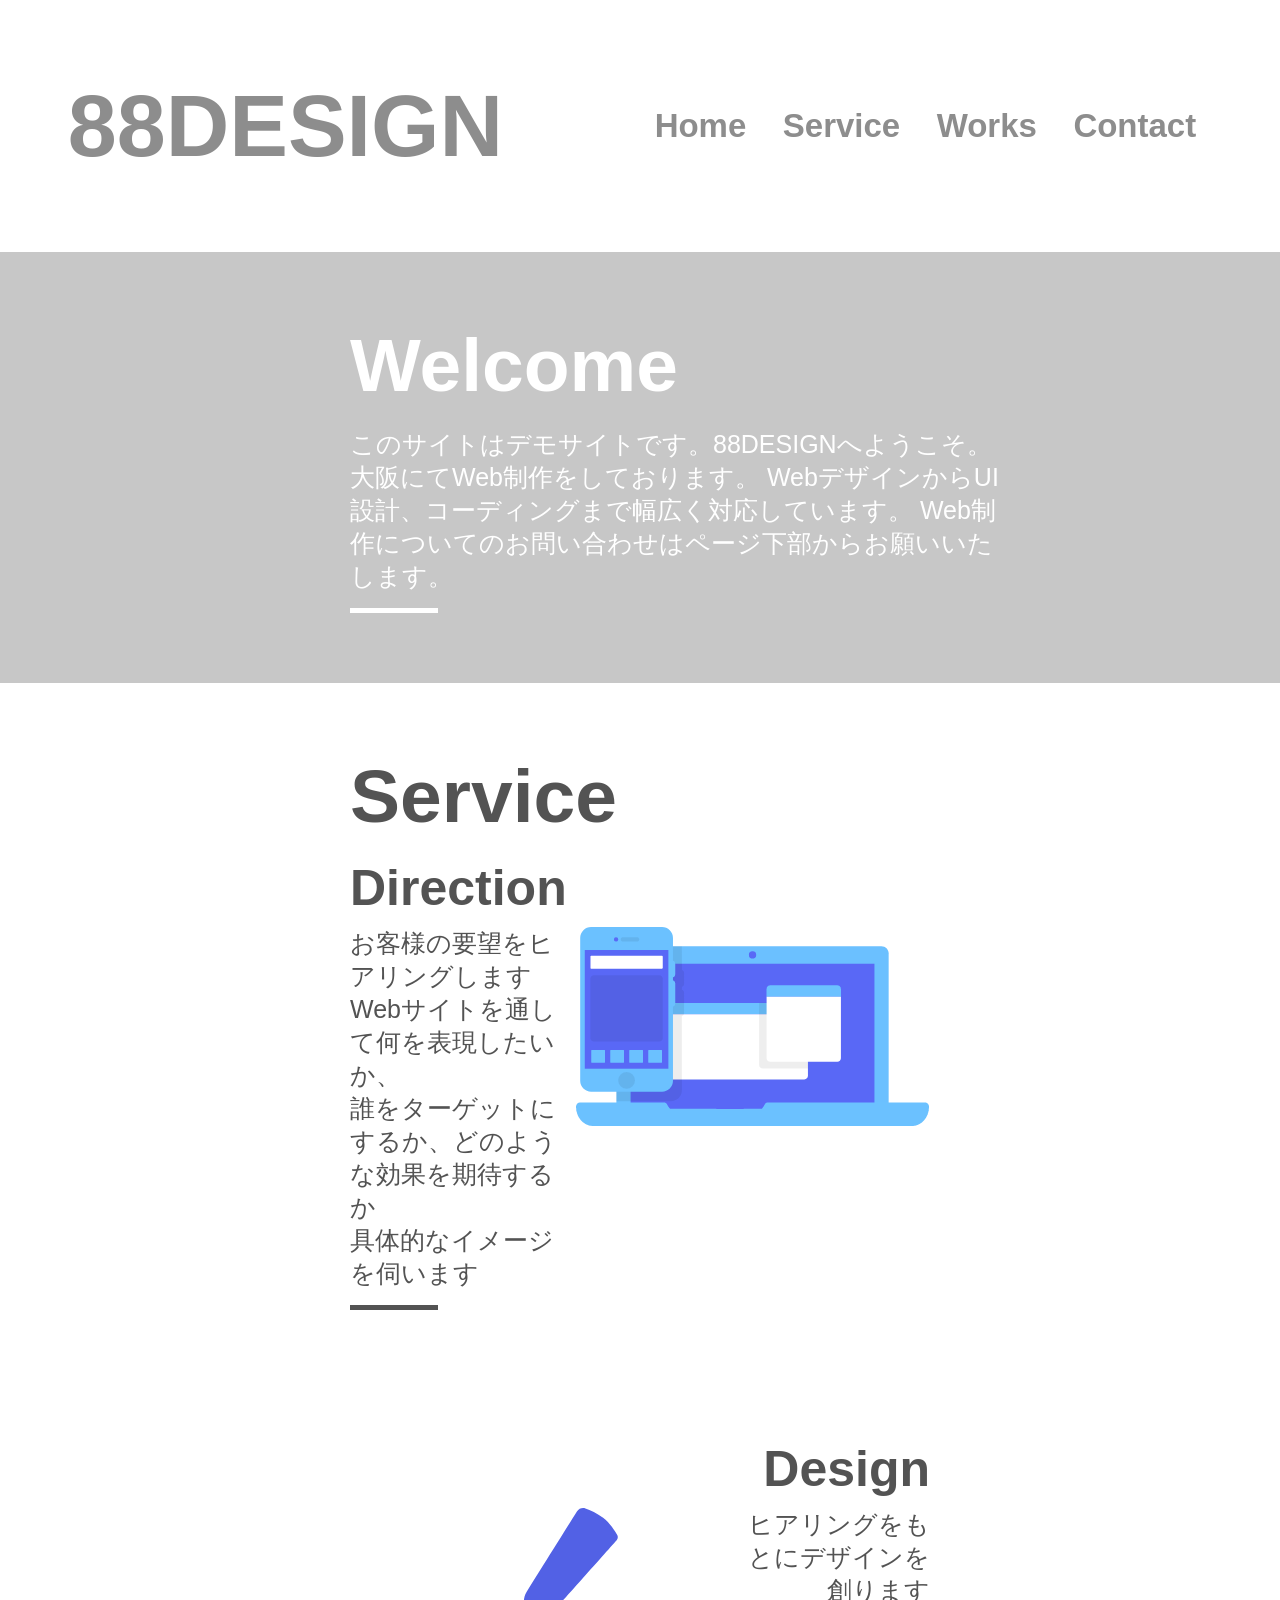
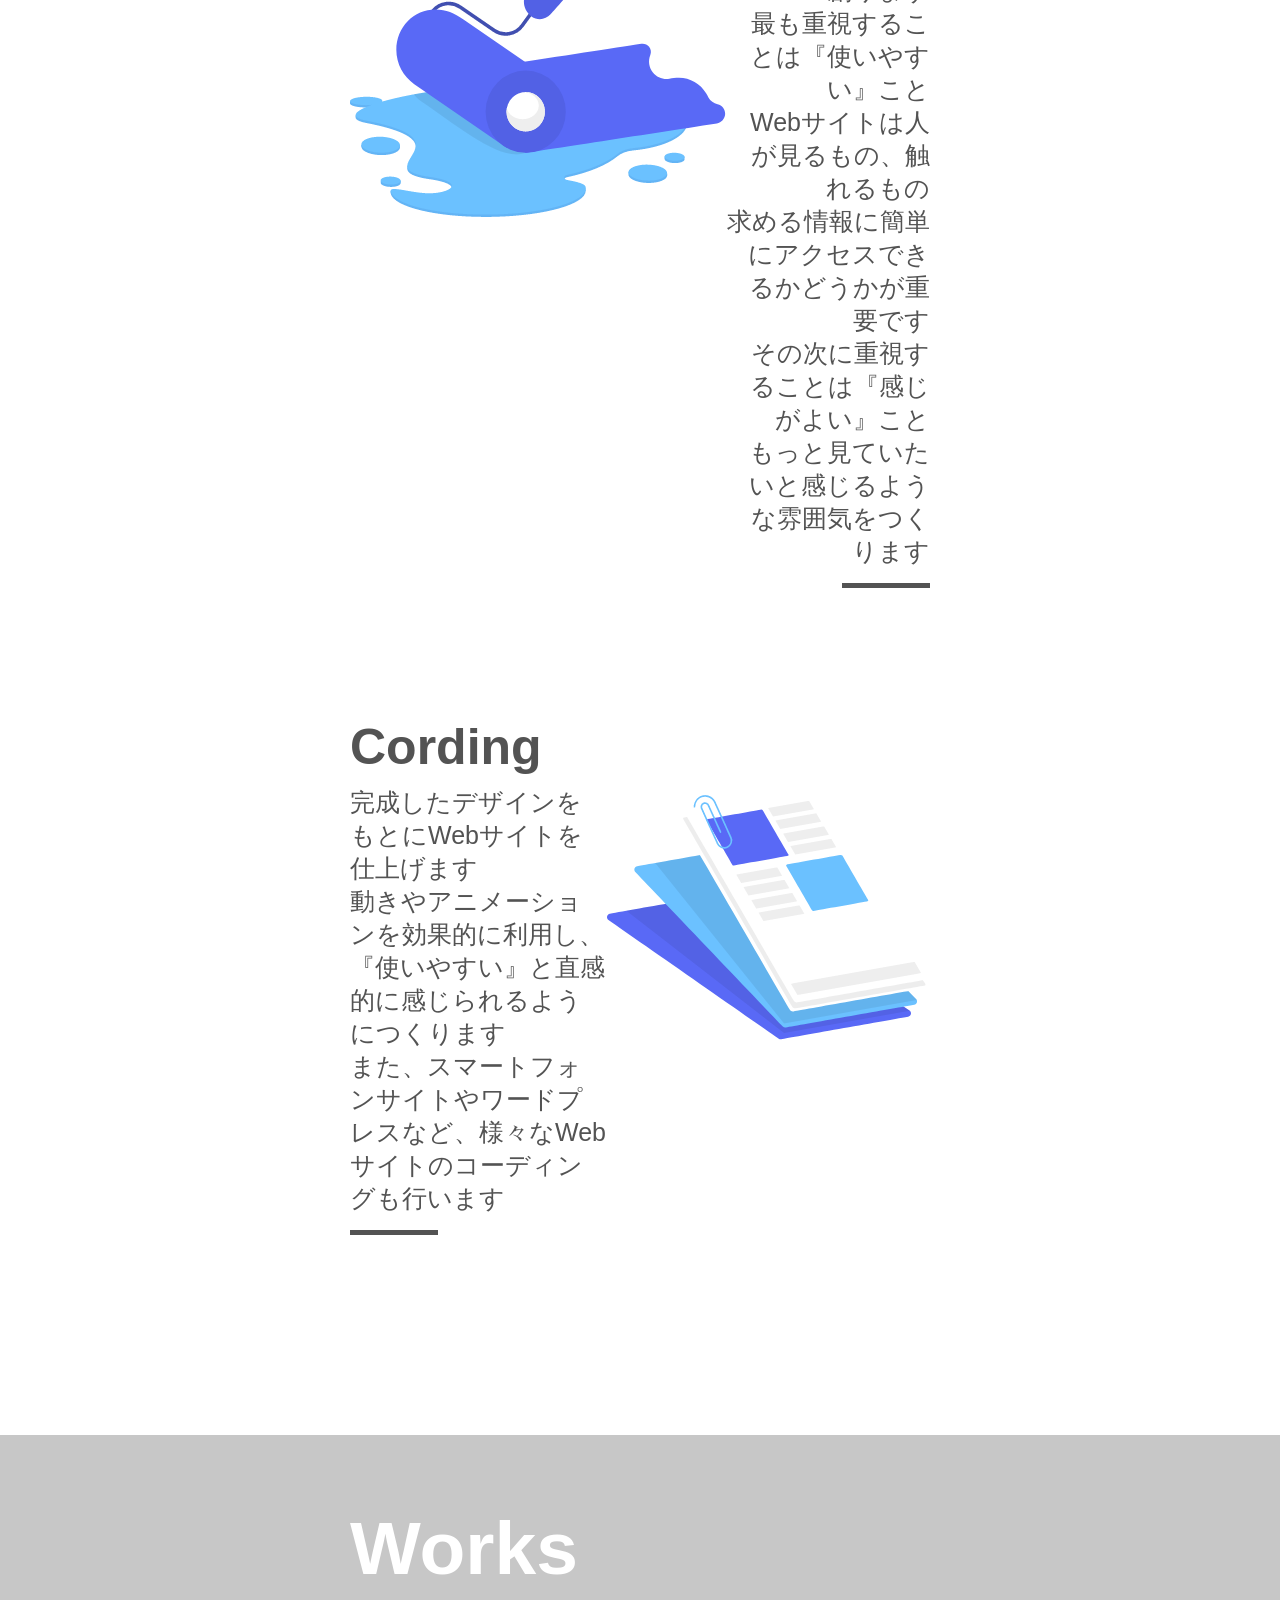
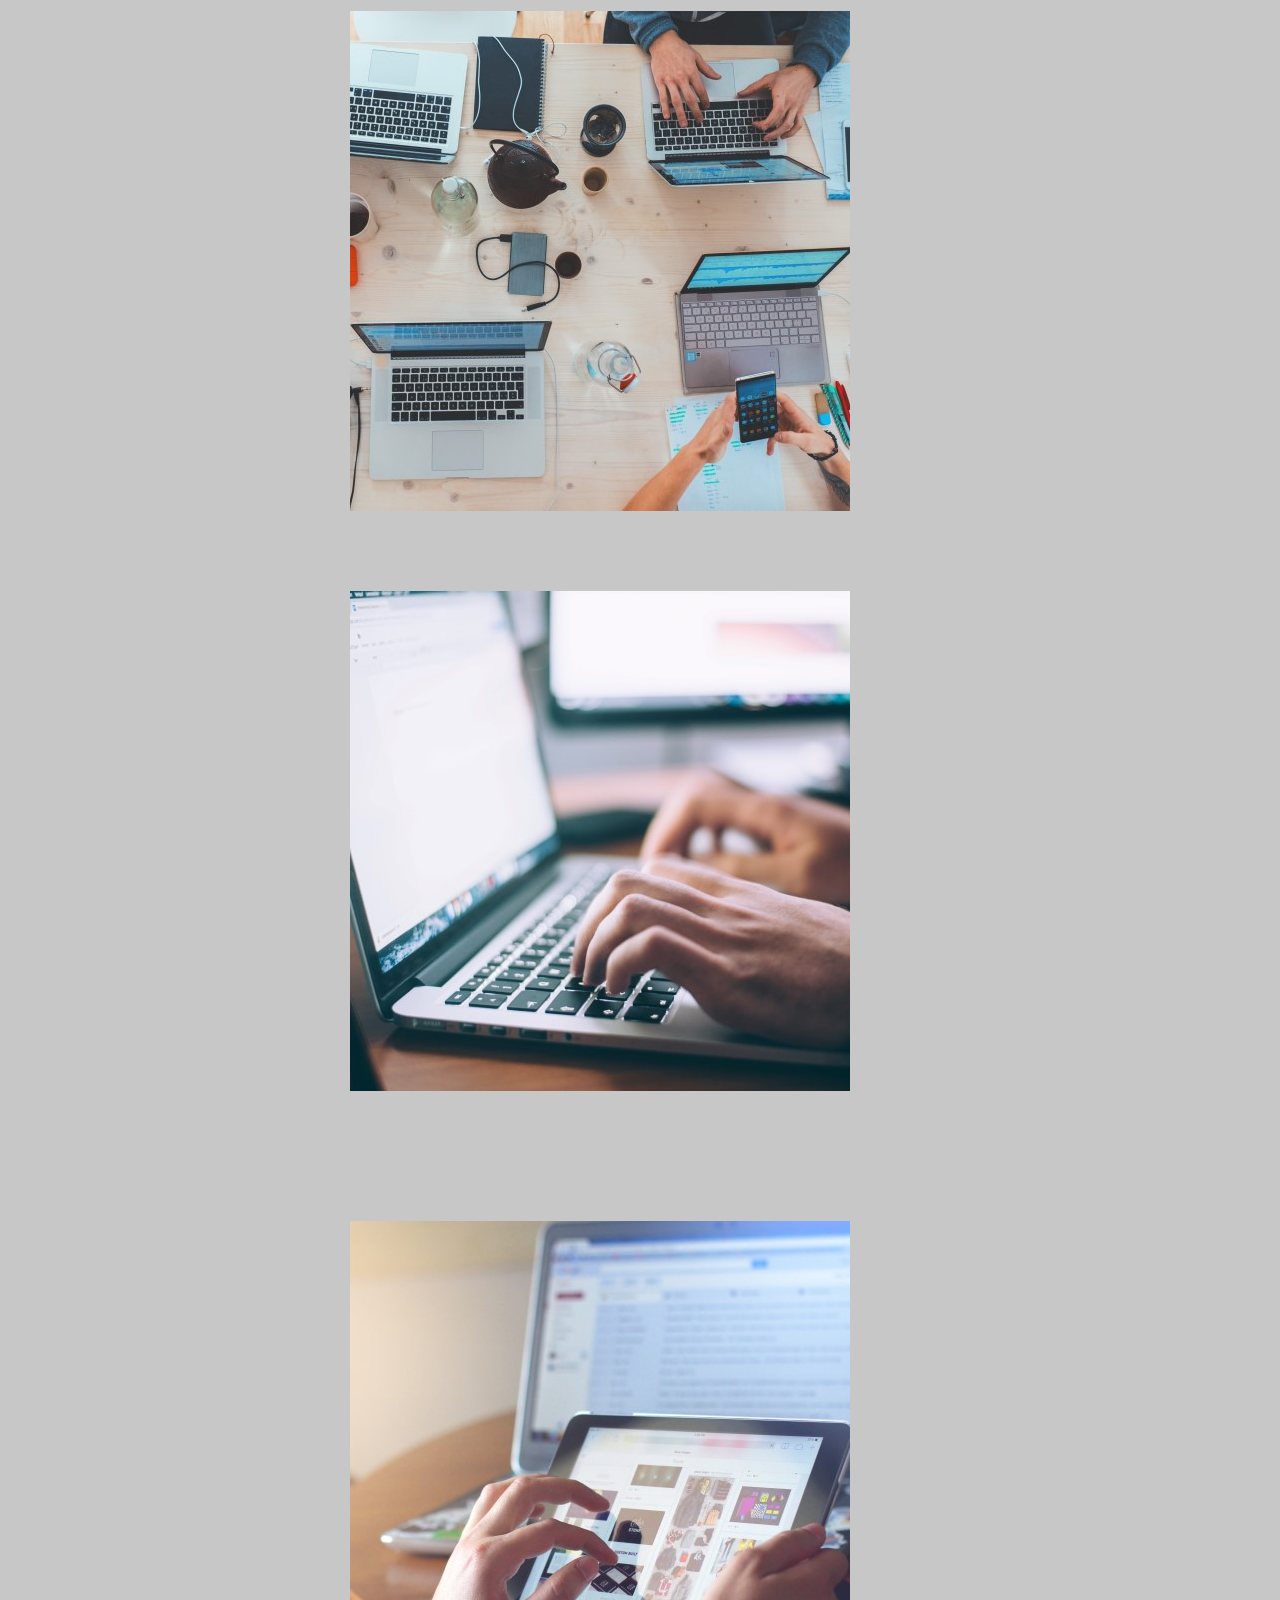
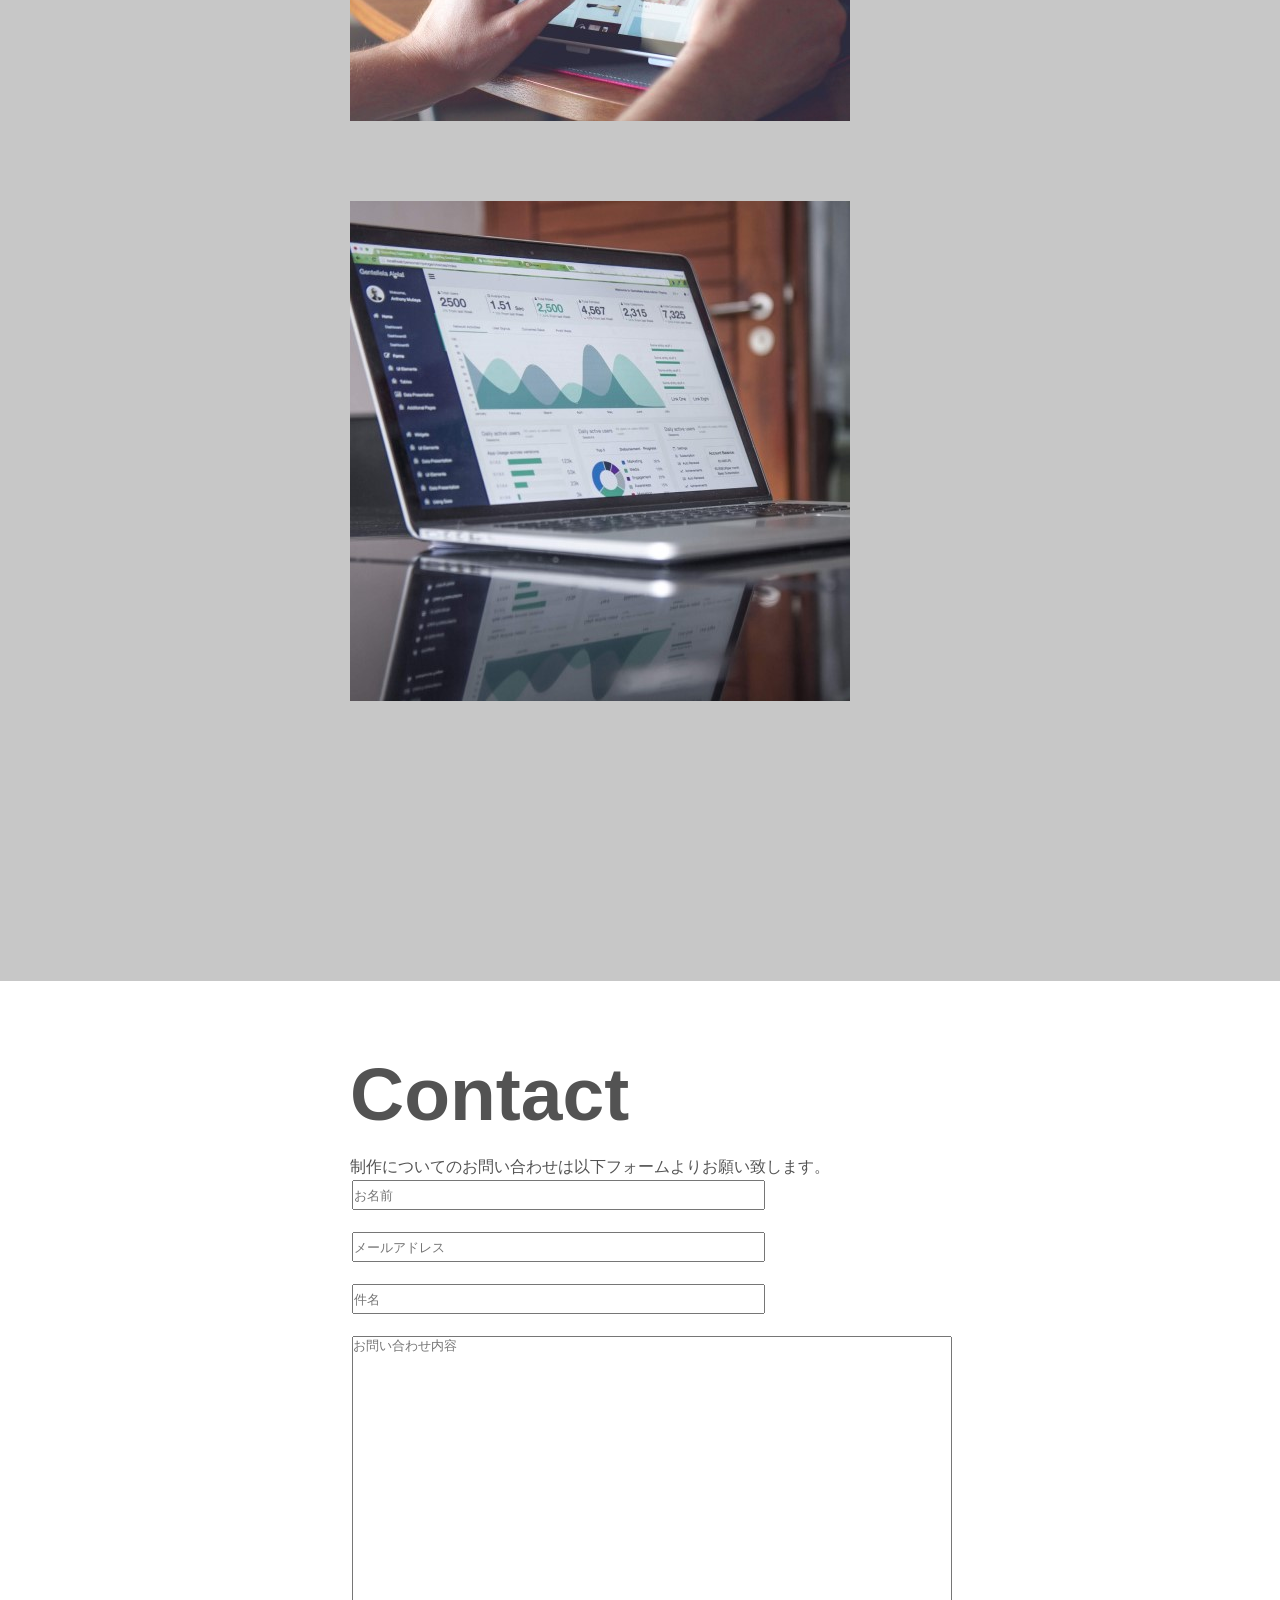
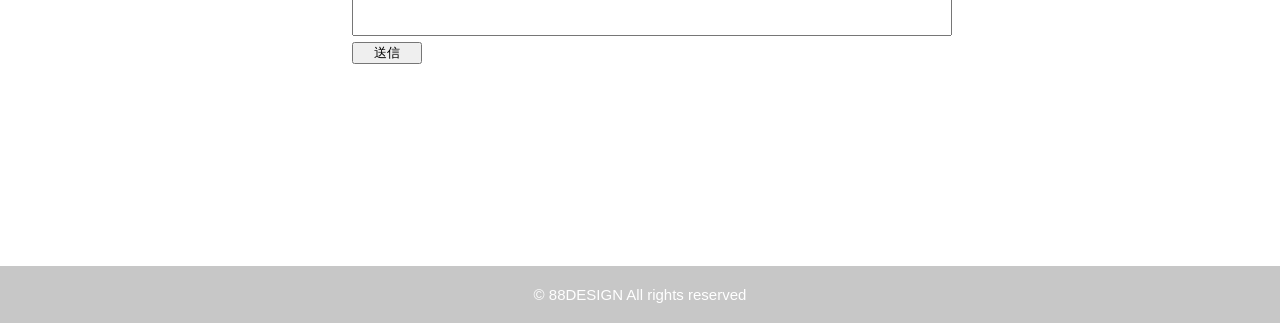
<file: index.html>
<!DOCTYPE html>
<html lang="ja">

<head>
    <meta charset="UTF-8">
    <meta http-equiv="X-UA-Compatible" content="IE=edge">
    <meta name="viewport" content="width=device-width, initial-scale=1">
    <title>88DESIGN</title>
    <link rel="stylesheet" href="style.css">
</head>

<body>
    <header>
        <div class="header">
            <label class="logo">88DESIGN</label>
            <nav>
                <ul>
                    <li><a class="active" href="#">Home</a></li>
                    <li><a class="active" href="#">Service</a></li>
                    <li><a class="active" href="#">Works</a></li>
                    <li><a class="active" href="#">Contact</a></li>
                </ul>
            </nav>
        </div>
    </header>

    <div class="main">
        <!-- Home -->
        <section>
            <div id="home">
                <div class="section">
                    <h1>Welcome</h1>
                    <div class="section-desc">
                        <div class="text">このサイトはデモサイトです。88DESIGNへようこそ。大阪にてWeb制作をしております。
                            WebデザインからUI設計、コーディングまで幅広く対応しています。
                            Web制作についてのお問い合わせはページ下部からお願いいたします。
                        </div>
                        <div class="border"></div>
                    </div>
                </div>
            </div>
        </section>

        <!-- Service -->
        <section>
            <div id="service">
                <div class="section">
                    <h1>Service</h1>
                    <h2>Direction</h2>
                    <div class="service-desc">
                        <div class="text">
                            <p>お客様の要望をヒアリングします</p>
                            <p>Webサイトを通して何を表現したいか、</p>
                            <p>誰をターゲットにするか、どのような効果を期待するか</p>
                            <p>具体的なイメージを伺います</p>
                            <div class="border"></div>
                        </div>
                        <div class="img"><img src="images/direction.png" alt="direction"></div>
                    </div>
                </div>
                <div class="section" align="right">
                    <h2>Design</h2>
                    <div class="service-desc-reverse">
                        <div class="text">
                            <p>ヒアリングをもとにデザインを創ります</p>
                            <p>最も重視することは『使いやすい』こと</p>
                            <p>Webサイトは人が見るもの、触れるもの</p>
                            <p>求める情報に簡単にアクセスできるかどうかが重要です</p>
                            <p>その次に重視することは『感じがよい』こと</p>
                            <p>もっと見ていたいと感じるような雰囲気をつくります</p>
                            <div class="border"></div>
                        </div>
                        <div class="img"><img src="images/design.png" alt="design"></div>
                    </div>
                </div>
                <div class="section">
                    <h2>Cording</h2>
                    <div class="service-desc">
                        <div class="text">
                            <p>完成したデザインをもとにWebサイトを仕上げます</p>
                            <p>動きやアニメーションを効果的に利用し、</p>
                            <p>『使いやすい』と直感的に感じられるようにつくります</p>
                            <p>また、スマートフォンサイトやワードプレスなど、様々なWebサイトのコーディングも行います</p>
                            <div class="border"></div>
                        </div>
                        <div class="img"><img src="images/cording.png" alt="cording"></div>
                    </div>
                </div>
            </div>
        </section>

        <!-- Works -->
        <section>
            <div id="works">
                <div class="section">
                    <h1>Works</h1>
                    <div class="works">
                        <div class="work"><img src="images/web1.jpg" alt="web1"></div>
                        <div class="work"><img src="images/web2.jpg" alt="web2"></div>
                    </div>
                    <div class="works">
                        <div class="work"><img src="images/web3.jpg" alt="web3"></div>
                        <div class="work"><img src="images/web4.jpg" alt="web4"></div>
                    </div>

                </div>
            </div>
        </section>

        <!-- Contact -->
        <section>
            <div id="contact">
                <div class="section">
                    <h1>Contact</h1>
                    <div>制作についてのお問い合わせは以下フォームよりお願い致します。</div>
                    <form method="POST">
                        <table border="0">
                            <tr>
                                <td><input type="text" class="input" name="name" size="50" placeholder="お名前"></td>
                            </tr>
                            <tr>
                                <td><input type="text" class="input" name="email" size="50" placeholder="メールアドレス"></td>
                            </tr>
                            <tr>
                                <td><input type="text" class="input" name="subject" size="50" placeholder="件名"></td>
                            </tr>
                            <tr>
                                <td><textarea name="message" cols="50" rows="5" maxlength="20" placeholder="お問い合わせ内容"></textarea></td>
                            </tr>
                            <tr>
                                <td><input type="submit" id="submit" name="submit" value="送信"></td>
                            </tr>
                        </table>
                    </form>
                </div>
            </div>
        </section>
    </div>

    <footer>
        <div class="footer"><p>&copy; 88DESIGN All rights reserved</p></div>   
    </footer>
</body>

</html>
</file>
<file: style.css>
* {
    padding: 0;
    margin: 0;
    text-decoration: none;
    list-style: none;
    box-sizing: border-box;
}

body {
    font-family: Roboto, sans-serif;
}

.header {
    display: flex;
    justify-content: space-around;
    align-items: center;
    padding: 75px 0;
}

nav {
    background: #ffffff;
    align-items: center;
}

label.logo {
    color: #8D8D8D;
    font-family: tondo, sans-serif;
    font-size: 88px;
    font-weight: bold;
}

nav ul {
    margin: 0;
}

nav ul li {
    display: inline-block;
    margin: 0 16px;
}

nav ul li a {
    color: #8D8D8D;
    font-weight: bold;
    font-size: 33px;
}

a.active:hover {
    color: #505050;
    transition: .8s;
    text-decoration: none;
}

#home, #works, #service, #contact {
    padding: 70px 0;
    margin: 0;
}

#home, #works {
    background-color: #C7C7C7;
    color: #ffffff;
}

#service, #contact {
    color: #535353;
    background-color: #ffffff;
}

#service h1, #service p, #contact h1, #contact p {
    color: #535353;
}

.section {
    padding: 0 350px;
    margin-bottom: 130px;
}

#home .section {
    margin: 0;
}

h1 {
    font-weight: bold;
    font-size: 75px;
    margin-bottom: 20px;
}

h2 {
    font-size: 50px;
    font-weight: bold;
    margin-bottom: 10px;
}

.service-desc {
    display: flex;
    justify-content: space-between;
}

.service-desc-reverse {
    display: flex;
    flex-direction: row-reverse;
    justify-content: space-between;
}

.border {
    margin-top: 15px;
    width: 88px;
    border-bottom: 5px solid;
}

.img {
    display: inline-block;
}

.text {
    font-size: 25px;
    width: 650px;
}

.works {
    display: flex;
    justify-content: space-between;
    flex-wrap: wrap;
    margin-bottom: 50px;
}

.work {
    /* display: inline-block; */
    width: 500px;
    height: 500px;
    margin-bottom: 80px;
    background-color: #ffffff;
}

form {
    display: block;
}

.input {
    height: 30px;
    margin-bottom: 20px;
}

textarea {
    resize: none;
    width: 600px;
    height: 300px;
}

#submit {
    width: 70px;
}

.footer {
    background-color: #C7C7C7;
    padding: 20px 0;
}

.footer p {
    font-family: Roboto, sans-serif;
    font-size: 15px;
    color: #ffffff;
    text-align: center;
    margin: 0 auto;
}
</file>
